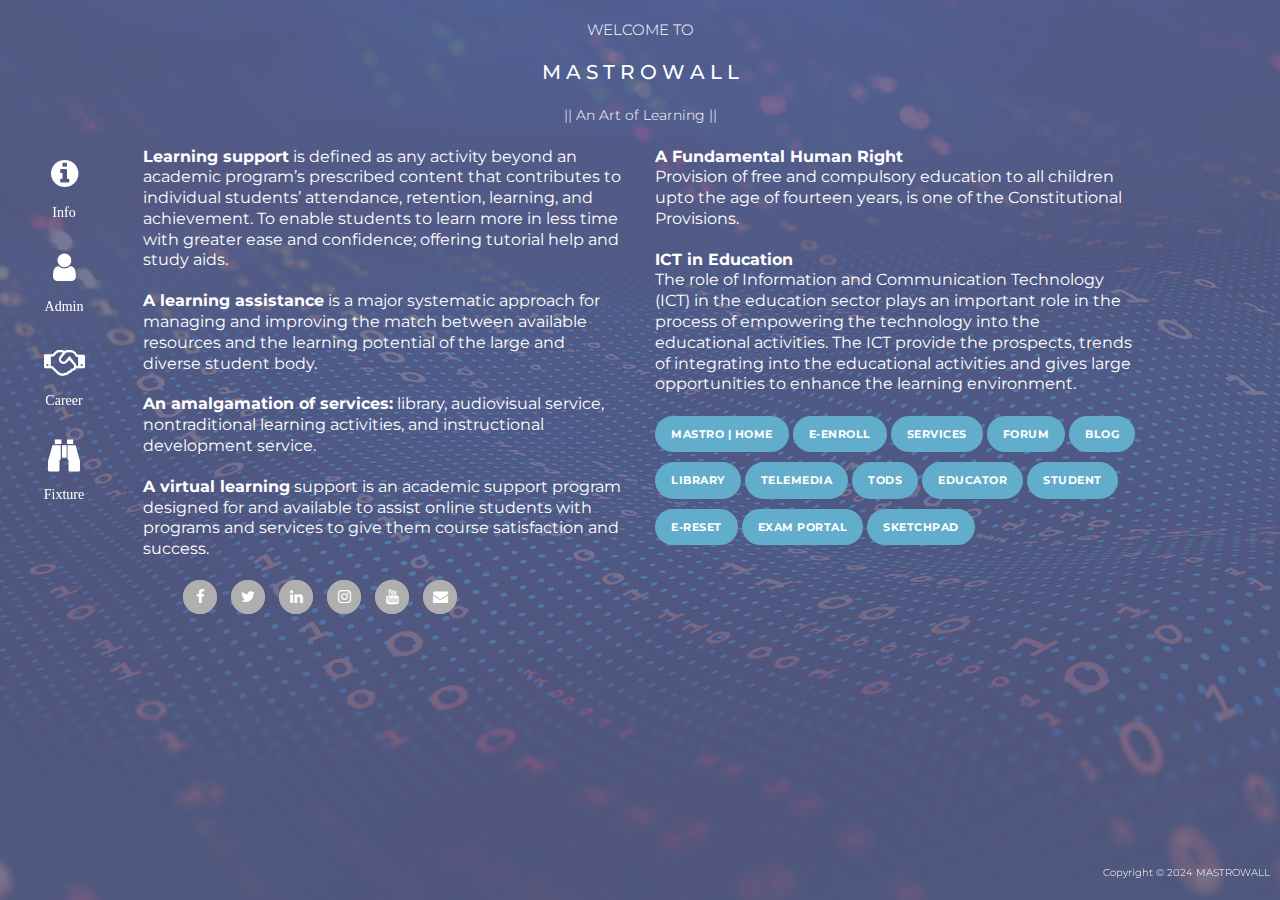
<file: index.html>
<!DOCTYPE html>
<!--[if lt IE 7]>      <html class="no-js lt-ie9 lt-ie8 lt-ie7" lang=""> <![endif]-->
<!--[if IE 7]>         <html class="no-js lt-ie9 lt-ie8" lang=""> <![endif]-->
<!--[if IE 8]>         <html class="no-js lt-ie9" lang=""> <![endif]-->
<!--[if gt IE 8]><!-->
<html class="no-js" lang="">
  <!--<![endif]-->
  <head>
    <meta charset="utf-8" />
    <meta http-equiv="X-UA-Compatible" content="IE=edge,chrome=1" />
    <meta name="viewport" content="width=device-width, initial-scale=1" />
    <!-- Primary Meta Tags -->
    <title>Admin - MASTROWALL</title>
    <meta name="title" content="Admin - MASTROWALL" />
    <meta name="description" content="" />

    <!-- Open Graph / Facebook -->
    <meta property="og:type" content="website" />
    <meta property="og:url" content="https://admin.mastrowall.com/" />
    <meta property="og:title" content="Admin - MASTROWALL" />
    <meta property="og:description" content="" />
    <meta
      property="og:image"
      content="https://cdn.jsdelivr.net/gh/ItsEsd/mastrowall-com@22374d9ea666414c343a713211f7eca1d77a6bf0/images/mastro-meta.png"
    />

    <!-- Twitter -->
    <meta property="twitter:card" content="summary_large_image" />
    <meta property="twitter:url" content="https://admin.mastrowall.com/" />
    <meta property="twitter:title" content="Admin - MASTROWALL" />
    <meta property="twitter:description" content="" />
    <meta
      property="twitter:image"
      content="https://cdn.jsdelivr.net/gh/ItsEsd/mastrowall-com@22374d9ea666414c343a713211f7eca1d77a6bf0/images/mastro-meta.png"
    />

    <!-- Meta Tags Generated with https://metatags.io -->
    <link rel="apple-touch-icon" href="apple-touch-icon.png" />
    <script src="https://smtpjs.com/v3/smtp.js"></script>
    <link
      rel="icon"
      href="https://cdn.jsdelivr.net/gh/ItsEsd/mastrowall-com@824e862529a56e6c81512e2a5a0a0c8852ff0779/images/favicon-logos/adminlogo.png"
      type="image/png"
      sizes="16x16"
    />
    <link rel="stylesheet" href="css/bootstrap.min.css" />
    <link
      href="https://fonts.googleapis.com/css?family=Montserrat:100,200,300,400,500,600,700,800,900"
      rel="stylesheet"
    />
    <link rel="stylesheet" href="css/bootstrap-theme.min.css" />
    <link rel="stylesheet" href="css/fontAwesome.css" />
    <link rel="stylesheet" href="css/tooplate-style.css" />
    <link rel="stylesheet" href="/css/style.css" />
    <script src="js/vendor/modernizr-2.8.3-respond-1.4.2.min.js"></script>
    <script src="https://code.jquery.com/jquery-3.6.0.min.js"></script>
  </head>
  <body>
    <center>
      <div id="rffrlfrm">
        <div id="alllog">
          <center style="margin-top: 250px">Loading...</center>
        </div>
      </div>
    </center>
    <div class="ct" id="intro">
      <div class="ct" id="admin">
        <div class="ct" id="career">
          <div class="ct" id="fixture">
            <section>
              <ul>
                <a href="#intro"
                  ><li class="icon fa fa-info-circle" id="uno">
                    <br /><span class="navstitle">Info</span>
                  </li></a
                >
                <a href="#admin"
                  ><li class="icon fa fa-user" id="dos">
                    <br /><span class="navstitle">Admin</span>
                  </li></a
                >
                <a href="#career"
                  ><li class="icon fa fa-handshake-o" id="tres">
                    <br /><span class="navstitle">Career</span>
                  </li></a
                >
                <a href="#fixture"
                  ><li class="icon fa fa-binoculars" id="cuatro">
                    <br /><span class="navstitle">Fixture</span>
                  </li></a
                >
              </ul>
              <div class="page" id="p1">
                <li class="icon">
                  <span class="title">Welcome To</span>
                  <h5>M A S T R O W A L L</h5>
                  <p>|| An Art of Learning ||</p>
                  <!-- <div class="primary-button"><a href="#admin">Discover More</a></div> -->

                  <div class="container">
                    <div class="row">
                      <div class="col-md-6 introcon">
                        <div class="intcon">
                          <b>Learning support</b> is defined as any activity
                          beyond an academic program’s prescribed content that
                          contributes to individual students’ attendance,
                          retention, learning, and achievement. To enable
                          students to learn more in less time with greater ease
                          and confidence; offering tutorial help and study aids.
                        </div>
                        <div class="intcon">
                          <b>A learning assistance</b> is a major systematic
                          approach for managing and improving the match between
                          available resources and the learning potential of the
                          large and diverse student body.
                        </div>
                        <div class="intcon">
                          <b>An amalgamation of services:</b> library,
                          audiovisual service, nontraditional learning
                          activities, and instructional development service.
                        </div>
                        <div class="intcon">
                          <b>A virtual learning</b> support is an academic
                          support program designed for and available to assist
                          online students with programs and services to give
                          them course satisfaction and success.
                        </div>
                        <ol class="social-icons">
                          <i
                            ><a href="https://facebook.com/mastrowall"
                              ><i class="fa fa-facebook"></i></a
                          ></i>
                          <i
                            ><a href="https://twitter.com/mastrowallE"
                              ><i class="fa fa-twitter"></i></a
                          ></i>
                          <i
                            ><a
                              href="https://www.linkedin.com/company/mastrowall"
                              ><i class="fa fa-linkedin"></i></a
                          ></i>
                          <i
                            ><a href="https://www.instagram.com/mastrowall/"
                              ><i class="fa fa-instagram"></i></a
                          ></i>
                          <i
                            ><a
                              href="https://www.youtube.com/channel/UCsPlopAo5IS5r9nrG9REUrw"
                              ><i class="fa fa-youtube"></i></a
                          ></i>
                          <i
                            ><a href="mailto:mail@mastrowall.com"
                              ><i class="fa fa-envelope"></i></a
                          ></i>
                        </ol>
                      </div>
                      <div class="col-md-6 introcon">
                        <div class="intcon">
                          <b>A Fundamental Human Right</b><br />
                          Provision of free and compulsory education to all
                          children upto the age of fourteen years, is one of the
                          Constitutional Provisions.
                        </div>
                        <div class="intcon">
                          <b>ICT in Education</b><br />
                          The role of Information and Communication Technology
                          (ICT) in the education sector plays an important role
                          in the process of empowering the technology into the
                          educational activities. The ICT provide the prospects,
                          trends of integrating into the educational activities
                          and gives large opportunities to enhance the learning
                          environment.
                        </div>
                        <div class="primary-button">
                          <br />
                          <a target="_blank" href="https://home.mastrowall.in"
                            >MASTRO | Home</a
                          >
                          <a
                            target="_blank"
                            href="https://e-enroll.mastrowall.com"
                            >E-enroll</a
                          >
                          <a target="_blank" href="https://mastrowall.com"
                            >Services</a
                          >
                          <a target="_blank" href="https://astro.mastrowall.in"
                            >Forum</a
                          >
                          <a target="_blank" href="https://blog.mastrowall.in"
                            >Blog</a
                          >
                          <a
                            target="_blank"
                            href="https://library.mastrowall.in"
                            >Library</a
                          >
                          <a
                            target="_blank"
                            href="https://telemedia.mastrowall.com"
                            >TeleMedia</a
                          >
                          <a target="_blank" href="https://tods.mastrowall.com"
                            >TODs</a
                          >
                          <a
                            target="_blank"
                            href="https://educator.mastrowall.com"
                            >Educator</a
                          >
                          <a
                            target="_blank"
                            href="https://student.mastrowall.com"
                            >Student</a
                          >
                          <a
                            target="_blank"
                            href="https://e-reset.mastrowall.com"
                            >E-reset</a
                          >
                          <a
                            target="_blank"
                            href="https://exam-portal.mastrowall.com"
                            >Exam Portal</a
                          >
                          <a
                            target="_blank"
                            href="https://sketch.mastrowall.com"
                            >Sketchpad</a
                          >
                        </div>
                      </div>
                    </div>
                  </div>
                </li>
              </div>
              <div class="page" id="p2">
                <li class="icon fa fa-user">
                  <span class="title">Admin</span>
                  <div class="container">
                    <div class="row">
                      <div class="col-md-3 admn-perp">
                        <h4 style="font-size: 18px">Tele Media</h4>
                        <p class="newex-p1"><img src="img/media-edit.jpg" /></p>
                        <div class="primary-button">
                          <a target="_blank" href="media-edit/">Continue</a>
                        </div>
                      </div>
                      <div class="col-md-3 admn-perp">
                        <h4 style="font-size: 18px">Admin Tools</h4>
                        <p class="newex-p1">
                          <img src="img/admin-tools.jpg" />
                        </p>
                        <div class="primary-button">
                          <a target="_blank" href="admin-tools/">Continue</a>
                        </div>
                      </div>
                      <div class="col-md-5">
                        <button class="prtlcordibtn">
                          <i class="fa fa-users"></i><br />
                          <hr />
                          Portal Coordinator
                        </button>
                      </div>
                    </div>
                  </div>
                  <!-- Coordinator Div -->
                  <div id="prtldivsec">
                    <div class="containerpc">
                      <div class="itempc">
                        Admin /Employee
                        <span class="buttonpc">▲</span>
                        <div class="contentpc activepc">
                          <form id="prtlcordiin" autocomplete="off">
                            <div>
                              <label>ID:</label><br />
                              <input
                                type="text"
                                id="prtlid"
                                class="form-control"
                                required
                              /><br />
                              <label>Pass:</label><br />
                              <input
                                type="password"
                                id="prtlpass"
                                class="form-control"
                                required
                              /><br />
                              <input
                                type="submit"
                                class="frmctrl"
                                value="Go >>"
                                id="subprtl"
                                disabled
                                style="cursor: not-allowed"
                              />
                              <input
                                class="frmctrl"
                                type="button"
                                value="Close"
                                id="clsprtlsign"
                              />
                            </div>
                          </form>
                          <br />
                          <div class="actncontnr">
                            <a href="mailto:mail@mastrowall.com"
                              ><button id="contactDesk" class="actnbtn">
                                Contact Desk
                              </button></a
                            >
                            | <button id="apply" class="actnbtn">Apply</button>
                          </div>
                        </div>
                      </div>
                      <div class="itempc">
                        Coordinator
                        <span class="buttonpc">▲</span>
                        <div class="contentpc activepc">
                          <div class="itempc">
                            Service Portal
                            <span class="buttonpc">▼</span>
                            <div class="contentpc">
                              <!-- Content for Service Portal item goes here -->
                              Under Development
                            </div>
                          </div>
                          <div class="itempc">
                            Exam Portal
                            <span class="buttonpc">▼</span>
                            <div class="contentpc">
                              <!-- Content for Exam Portal item goes here -->
                              Under Development
                            </div>
                          </div>
                        </div>
                      </div>
                      <div
                        style="
                          text-align: right;
                          width: 90%;
                          padding: 10px;
                          color: blue;
                          background-color: rgb(228, 228, 228);
                        "
                      >
                        <a target="_blank" href="//astro.mastrowall.in"
                          >Be a part of the fun!</a
                        >
                      </div>
                      <button class="close-buttonpc"><< Back</button>
                    </div>
                  </div>
                  <!-- Div End -->
                </li>
              </div>
              <div class="page" id="p3">
                <li class="icon fa fa-handshake-o">
                  <span class="title">Career</span>
                  <div class="container">
                    <div class="row">
                      <div class="col-md-6">
                        <form id="contact" action="" method="post">
                          <div class="col-md-12">
                            <fieldset>
                              <input
                                name="name"
                                type="text"
                                class="form-control"
                                id="name"
                                placeholder="Name"
                                required
                              />
                            </fieldset>
                          </div>
                          <div class="col-md-12">
                            <fieldset>
                              <input
                                name="email"
                                type="email"
                                class="form-control"
                                id="email"
                                placeholder="Email"
                                required
                              />
                            </fieldset>
                          </div>
                          <div class="col-md-12">
                            <fieldset>
                              <input
                                name="phone"
                                type="number"
                                class="form-control"
                                maxlength="12"
                                id="phone"
                                placeholder="Phone no."
                                required
                              />
                            </fieldset>
                          </div>
                          <div class="col-md-12">
                            <fieldset>
                              <input
                                name="resume"
                                type="url"
                                class="form-control"
                                id="resume"
                                placeholder="Resume / CV [url]"
                                required
                              />
                            </fieldset>
                          </div>
                          <div class="col-md-12">
                            <fieldset>
                              <select
                                name="applyfor"
                                type="text"
                                class="form-control"
                                id="applyf"
                                required
                              >
                                <option value="admin">Admin</option>
                                <option value="coordinator">Coordinator</option>
                                <option value="marketing-sales">
                                  Marketing & Sales
                                </option>
                                <option
                                  value="contentwriter"
                                  selected="selected"
                                >
                                  Content Writer
                                </option>
                              </select>
                            </fieldset>
                          </div>
                          <div class="col-md-12">
                            <fieldset>
                              <textarea
                                name="message"
                                rows="6"
                                class="form-control"
                                id="message"
                                placeholder="Write brief about your interest and experience"
                                required=""
                              ></textarea>
                              <p id="charCount">Characters remaining: 500</p>
                            </fieldset>
                          </div>
                          <div class="col-md-12">
                            <fieldset>
                              <button
                                type="submit"
                                id="form-submit"
                                class="btn"
                                disabled
                              >
                                Apply / Request call back
                              </button>
                            </fieldset>
                          </div>
                        </form>
                      </div>
                      <!-- LightBox -->
                      <div class="col-md-6">
                        <h6 style="background-color: #faebd77a; padding: 4px">
                          Life at MASTROWALL
                        </h6>
                        <div id="galleryCon">
                          <div class="project-item">
                            <a
                              href="/img/no-con-img.png"
                              data-lightbox="image-1"
                              ><img src="/img/no-con-img.png"
                            /></a>
                          </div>
                          <div class="project-item">
                            <a
                              href="/img/no-con-img.png"
                              data-lightbox="image-1"
                              ><img src="/img/no-con-img.png"
                            /></a>
                          </div>
                          <div class="project-item">
                            <a
                              href="/img/no-con-img.png"
                              data-lightbox="image-1"
                              ><img src="/img/no-con-img.png"
                            /></a>
                          </div>
                          <div class="project-item">
                            <a
                              href="/img/no-con-img.png"
                              data-lightbox="image-1"
                              ><img src="/img/no-con-img.png"
                            /></a>
                          </div>
                        </div>
                      </div>
                    </div>
                  </div>
                </li>
              </div>
              <div class="page" id="p4">
                <li class="icon fa fa-binoculars">
                  <span class="title">Fixture</span>
                  <div class="container">
                    <div class="row">
                      <div class="col-md-6">
                        <form id="fxcontact" action="" method="post">
                          <div class="col-md-12">
                            <fieldset>
                              <input
                                name="name"
                                type="text"
                                class="form-control"
                                id="namefx"
                                placeholder="Your Name"
                                required=""
                              />
                            </fieldset>
                          </div>
                          <div class="col-md-12">
                            <fieldset>
                              <input
                                name="email"
                                type="email"
                                class="form-control"
                                id="emailfx"
                                placeholder="Email"
                                required=""
                              />
                            </fieldset>
                          </div>
                          <div class="col-md-12">
                            <fieldset>
                              <input
                                name="subject"
                                type="text"
                                class="form-control"
                                id="subjectfx"
                                placeholder="Subject"
                                required=""
                              />
                            </fieldset>
                          </div>
                          <div class="col-md-12">
                            <fieldset>
                              <textarea
                                name="message"
                                class="form-control"
                                id="messagefx"
                                placeholder="Message"
                                required=""
                              ></textarea>
                            </fieldset>
                          </div>
                          <div class="col-md-12">
                            <fieldset>
                              <button
                                type="submit"
                                id="form-submit"
                                class="btn"
                                disabled
                              >
                                Send Message
                              </button>
                            </fieldset>
                          </div>
                        </form>
                      </div>
                      <div class="col-md-6">
                        <div class="right-info">
                          <p>
                            <font size="4">What Does Bug Fix Mean?</font
                            ><br /><br /><em
                              >A bug fix is a change to a system or product
                              designed to handle a programming bug/glitch. Many
                              different types of programming bugs that create
                              errors with system implementation may require
                              specific bug fixes that are successfully resolved
                              by a development or other IT team.</em
                            ><br /><br />
                            <em
                              >A bug fix is also known as a program temporary
                              fix (PTF).</em
                            ><br /><br /><em
                              >Bug fixes also may be used in specific company
                              protocols for identifying and fixing bugs. One of
                              the most common applications of bug fixes is a
                              technical protocol that is used to identify
                              various types of bugs, so they may be effectively
                              resolved. The type of system used in many
                              organizations is known as an "open ticket" system,
                              where a bug is identified with a certain number,
                              and a record is "opened" on that particular bug. </em
                            ><br /><br /><em
                              >Accurate documentation requires filing any
                              changes or events that relate to the open ticket
                              until it is eventually resolved with a bug fix.
                              Such record keeping helps keep technology
                              companies from becoming mired in technical issues
                              that can plague a product or system during its
                              journey from early development to eventual
                              release.</em
                            >
                          </p>
                          <ol class="social-icons">
                            <i
                              ><a href="https://facebook.com/mastrowall"
                                ><i class="fa fa-facebook"></i></a
                            ></i>
                            <i
                              ><a href="https://twitter.com/mastrowallE"
                                ><i class="fa fa-twitter"></i></a
                            ></i>
                            <i
                              ><a
                                href="https://www.linkedin.com/company/mastrowall"
                                ><i class="fa fa-linkedin"></i></a
                            ></i>
                            <i
                              ><a href="https://www.instagram.com/mastrowall/"
                                ><i class="fa fa-instagram"></i></a
                            ></i>
                            <i
                              ><a
                                href="https://www.youtube.com/channel/UCsPlopAo5IS5r9nrG9REUrw"
                                ><i class="fa fa-youtube"></i></a
                            ></i>
                            <i
                              ><a href="mailto:mail@mastrowall.com"
                                ><i class="fa fa-envelope"></i></a
                            ></i>
                          </ol>
                        </div>
                      </div>
                    </div>
                  </div>
                </li>
              </div>
              <p class="credit">Copyright &copy; 2024 MASTROWALL</p>
            </section>
          </div>
        </div>
      </div>
    </div>
    <script src="//ajax.googleapis.com/ajax/libs/jquery/1.11.2/jquery.min.js"></script>
    <script>
      window.jQuery ||
        document.write(
          '<script src="js/vendor/jquery-1.11.2.min.js"><\/script>'
        );
    </script>
    <script src="js/vendor/bootstrap.min.js"></script>
    <script src="js/plugins.js"></script>
    <script src="js/main.js"></script>
    <script src="js/con-as.js"></script>

    <script>
      const maxLength = 500;
      const textarea = document.getElementById("message");
      const charCount = document.getElementById("charCount");
      textarea.addEventListener("input", function () {
        const currentLength = textarea.value.length;
        const remainingChars = maxLength - currentLength;
        charCount.textContent = `Characters remaining: ${remainingChars}`;
        if (currentLength > maxLength) {
          textarea.value = textarea.value.substring(0, maxLength);
        }
      });
    </script>
  </body>
</html>
</file>
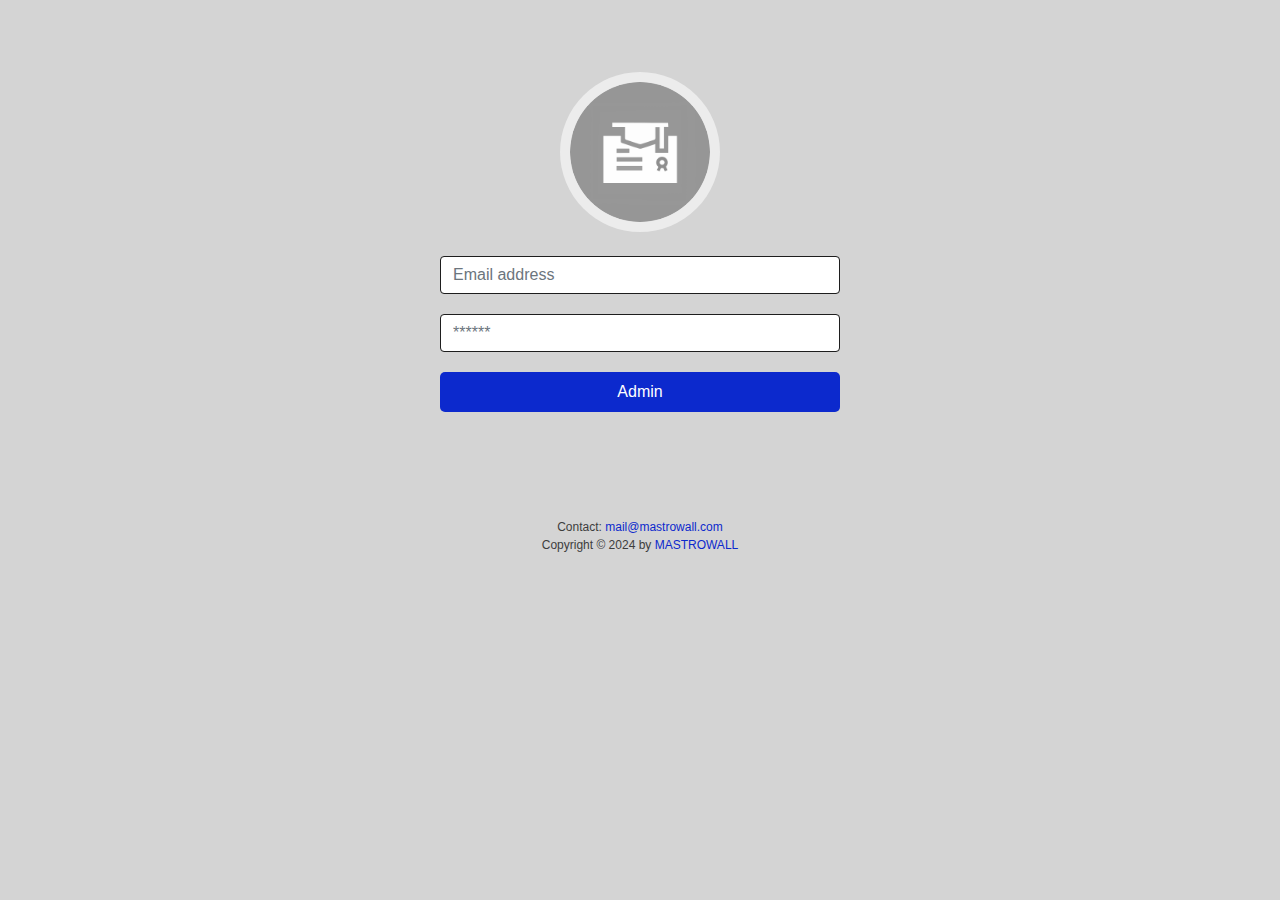
<file: media-edit/index.html>
<!DOCTYPE html>
<html lang="en">
  <head>
    <meta charset="utf-8" />
    <meta http-equiv="X-UA-Compatible" content="IE=edge" />
    <meta name="viewport" content="width=device-width, initial-scale=1" />
    <title>Telemedia Edit | MASTROWALL</title>
    <meta name="robots" content="noindex" />
    <link rel="stylesheet" href="../css/assets/bootstrap.4.5.2.min.css" />
    <link
      rel="icon"
      href="https://cdn.jsdelivr.net/gh/ItsEsd/mastrowall-com@824e862529a56e6c81512e2a5a0a0c8852ff0779/images/favicon-logos/adminlogo.png"
      type="image/png"
      sizes="16x16"
    />
    <script src="../js/assets/jQuery v3.5.1.min.js"></script>
    <script src="../js/assets/jquery.validate.min.js"></script>
    <script src="../js/assets/bootstrap.4.5.2.min.js"></script>
    <script src="../js/assets/jQuery.3.4.0.min.js"></script>
    <script src="../js/vendor/popper.min.js"></script>
    <script src="../js/assets/jquery-2.1.3.min.js"></script>
    <script src="../js/assets/jQueryui-1.11.2.min.js"></script>
    <link rel="stylesheet" href="style.css" />
  </head>
  <body>
    <div align="center" class="container">
      <br />
      <div align="center" id="logAd">
        <div style="width: 80%; max-width: 400px">
          <br /><br />
          <form onsubmit="event.preventDefault();">
            <img class="topImg" src="../images/mwalllogo.png" /><br />
            <br /><input
              type="email"
              id="em"
              class="form-control"
              placeholder="Email address"
              required
            /><input
              autocomplete="off"
              type="password"
              id="idop"
              class="form-control"
              placeholder="******"
              required
            />
            <input autocomplete="off" type="submit" value="Admin" id="in" />
          </form>
        </div>
        <div id="loader1" class="spinner-border text-primary"></div>
      </div>
      <div id="upd" style="display: none">
        <div align="center" id="headholder">
          <h4 style="color: #0c29cd">UPDATE TELEMEDIA</h4>
          <hr style="border-color: #0c29cd; width: 60%; max-width: 400px" />
        </div>
        <!-----------InMedia 1-------------->
        <div id="newedits" align="center">
          <div class="collapsible">
            <h4 style="color: white">
              In Media #1<span style="float: right">&#8803;</span>
            </h4>
          </div>
          <div class="content">
            <hr style="border-color: #0c29cd; width: 100%; max-width: 600px" />
            <form id="mwall_inmedia#1" onsubmit="event.preventDefault();">
              <div align="center">
                <div class="input_fields_wrap">
                  <div class="contentN1">
                    <p style="float: left; color: white">In News</p>
                    <textarea
                      autocomplete="off"
                      type="text"
                      name="conTitle1"
                      class="form-control"
                      placeholder="Header Content / Embed"
                      required
                    ></textarea>
                    <input
                      autocomplete="off"
                      type="url"
                      name="conLink1"
                      class="form-control"
                      placeholder="Reference URL Link "
                      required
                    />
                    <textarea
                      autocomplete="off"
                      type="text"
                      name="conSiteName1"
                      class="form-control"
                      placeholder="Reference Title"
                      required
                    ></textarea>
                  </div>
                </div>
                <br />
                <input
                  autocomplete="off"
                  id="next"
                  type="submit"
                  value="Preview"
                />
              </div>
            </form>
            <input
              autocomplete="off"
              id="inmedia1_json"
              style="display: none"
            />
            <div class="box-news">
              <div id="mwall_inmedia1"></div>
            </div>
            <br />
            <p id="connectUpNews" style="color: #0c29cd; display: none">
              News Updated
            </p>
            <button
              type="button"
              style="width: 200px; display: block"
              class="btn btn-dark"
              id="postn"
              disabled="disabled"
            >
              <svg
                xmlns="http://www.w3.org/2000/svg"
                width="16"
                height="16"
                fill="currentColor"
                class="bi bi-newspaper"
                viewBox="0 0 16 16"
              >
                <path
                  d="M0 2.5A1.5 1.5 0 0 1 1.5 1h11A1.5 1.5 0 0 1 14 2.5v10.528c0 .3-.05.654-.238.972h.738a.5.5 0 0 0 .5-.5v-9a.5.5 0 0 1 1 0v9a1.5 1.5 0 0 1-1.5 1.5H1.497A1.497 1.497 0 0 1 0 13.5v-11zM12 14c.37 0 .654-.211.853-.441.092-.106.147-.279.147-.531V2.5a.5.5 0 0 0-.5-.5h-11a.5.5 0 0 0-.5.5v11c0 .278.223.5.497.5H12z"
                />
                <path
                  d="M2 3h10v2H2V3zm0 3h4v3H2V6zm0 4h4v1H2v-1zm0 2h4v1H2v-1zm5-6h2v1H7V6zm3 0h2v1h-2V6zM7 8h2v1H7V8zm3 0h2v1h-2V8zm-3 2h2v1H7v-1zm3 0h2v1h-2v-1zm-3 2h2v1H7v-1zm3 0h2v1h-2v-1z"
                />
              </svg>
              Post News
            </button>
            <div>
              <div id="loader_n" class="spinner-border text-primary"></div>
            </div>
          </div>
        </div>
        <hr style="border-color: #0c29cd; width: 100%; max-width: 600px" />
        <!------Inmedia 2----->
        <div id="newedits2" align="center">
          <div class="collapsible">
            <h4 style="color: white">
              In Media #2<span style="float: right">&#8803;</span>
            </h4>
          </div>
          <div class="content">
            <hr style="border-color: #0c29cd; width: 100%; max-width: 600px" />
            <form id="mwall_inmedia#2" onsubmit="event.preventDefault();">
              <div align="center">
                <div class="input_fields_wrap">
                  <div class="contentN1">
                    <p style="float: left; color: white">In News</p>
                    <textarea
                      autocomplete="off"
                      type="text"
                      name="conTitle1"
                      class="form-control"
                      placeholder="Header Content / Embed"
                      required
                    ></textarea>
                    <input
                      autocomplete="off"
                      type="url"
                      name="conLink1"
                      class="form-control"
                      placeholder="Reference URL Link "
                      required
                    />
                    <textarea
                      autocomplete="off"
                      type="text"
                      name="conSiteName1"
                      class="form-control"
                      placeholder="Reference Title"
                      required
                    ></textarea>
                  </div>
                </div>
                <br />
                <input
                  autocomplete="off"
                  id="next2"
                  type="submit"
                  value="Preview"
                />
              </div>
            </form>
            <input
              autocomplete="off"
              id="inmedia2_json"
              style="display: none"
            />
            <div class="box-news">
              <div id="mwall_inmedia2"></div>
            </div>
            <br />
            <p id="connectUpNews2" style="color: #0c29cd; display: none">
              News Updated
            </p>
            <button
              type="button"
              style="width: 200px; display: block"
              class="btn btn-dark"
              id="postn2"
              disabled="disabled"
            >
              <svg
                xmlns="http://www.w3.org/2000/svg"
                width="16"
                height="16"
                fill="currentColor"
                class="bi bi-newspaper"
                viewBox="0 0 16 16"
              >
                <path
                  d="M0 2.5A1.5 1.5 0 0 1 1.5 1h11A1.5 1.5 0 0 1 14 2.5v10.528c0 .3-.05.654-.238.972h.738a.5.5 0 0 0 .5-.5v-9a.5.5 0 0 1 1 0v9a1.5 1.5 0 0 1-1.5 1.5H1.497A1.497 1.497 0 0 1 0 13.5v-11zM12 14c.37 0 .654-.211.853-.441.092-.106.147-.279.147-.531V2.5a.5.5 0 0 0-.5-.5h-11a.5.5 0 0 0-.5.5v11c0 .278.223.5.497.5H12z"
                />
                <path
                  d="M2 3h10v2H2V3zm0 3h4v3H2V6zm0 4h4v1H2v-1zm0 2h4v1H2v-1zm5-6h2v1H7V6zm3 0h2v1h-2V6zM7 8h2v1H7V8zm3 0h2v1h-2V8zm-3 2h2v1H7v-1zm3 0h2v1h-2v-1zm-3 2h2v1H7v-1zm3 0h2v1h-2v-1z"
                />
              </svg>
              Post News
            </button>
            <div>
              <div id="loader_n2" class="spinner-border text-primary"></div>
            </div>
          </div>
        </div>
        <hr style="border-color: #0c29cd; width: 100%; max-width: 600px" />
        <!------Video Update------>
        <div id="youvid" align="center">
          <div class="collapsible">
            <h4 style="color: white">
              Frame Video<span style="float: right">&#8803;</span>
            </h4>
          </div>
          <div class="content">
            <hr style="border-color: #0c29cd; width: 100%; max-width: 600px" />
            <form id="mwallinmediavid">
              <div class="vid_wrap slides">
                <input
                  autocomplete="off"
                  name="inmediamwallVid"
                  type="text"
                  class="form-control"
                  id="youvlink"
                  placeholder="Youtube Video ID(videostories?list=xxxxxxxxxxxxx&index=XX)"
                  required
                />
              </div>
              <br />
              <input autocomplete="off" type="submit" value="Update" />
            </form>
            <button
              class="addVid"
              id="addv"
              style="
                background-color: green;
                border: none;
                color: white;
                border-radius: 4px;
                padding: 4px 6px;
                margin-right: 4px;
              "
            >
              <svg
                xmlns="http://www.w3.org/2000/svg"
                width="20"
                height="20"
                fill="currentColor"
                class="bi bi-plus-circle-fill"
                viewBox="0 0 16 16"
              >
                <path
                  d="M16 8A8 8 0 1 1 0 8a8 8 0 0 1 16 0zM8.5 4.5a.5.5 0 0 0-1 0v3h-3a.5.5 0 0 0 0 1h3v3a.5.5 0 0 0 1 0v-3h3a.5.5 0 0 0 0-1h-3v-3z"
                />
              </svg>
              Add
            </button>

            <input
              autocomplete="off"
              disabled="disabled"
              type="button"
              value="Preview"
              id="previd"
              style="
                background-color: blue;
                color: white;
                border: none;
                border-radius: 4px;
                padding: 4px 6px;
              "
            />
            <input
              autocomplete="off"
              id="frameVid_json"
              style="display: block"
            />
            <div class="box">
              <div id="preview_youv"></div>
            </div>
            <br />
            <p id="connectUpVids" style="color: #0c29cd; display: none">
              Videos Updated
            </p>
            <button
              type="button"
              style="width: 200px; display: block"
              class="btn btn-dark"
              id="postv"
              disabled="disabled"
            >
              <svg
                xmlns="http://www.w3.org/2000/svg"
                width="16"
                height="16"
                fill="currentColor"
                class="bi bi-camera-reels"
                viewBox="0 0 16 16"
              >
                <path
                  d="M6 3a3 3 0 1 1-6 0 3 3 0 0 1 6 0zM1 3a2 2 0 1 0 4 0 2 2 0 0 0-4 0z"
                />
                <path
                  d="M9 6h.5a2 2 0 0 1 1.983 1.738l3.11-1.382A1 1 0 0 1 16 7.269v7.462a1 1 0 0 1-1.406.913l-3.111-1.382A2 2 0 0 1 9.5 16H2a2 2 0 0 1-2-2V8a2 2 0 0 1 2-2h7zm6 8.73V7.27l-3.5 1.555v4.35l3.5 1.556zM1 8v6a1 1 0 0 0 1 1h7.5a1 1 0 0 0 1-1V8a1 1 0 0 0-1-1H2a1 1 0 0 0-1 1z"
                />
                <path
                  d="M9 6a3 3 0 1 0 0-6 3 3 0 0 0 0 6zM7 3a2 2 0 1 1 4 0 2 2 0 0 1-4 0z"
                />
              </svg>
              Post Videos
            </button>
            <div>
              <div id="loader_v" class="spinner-border text-primary"></div>
            </div>
          </div>
        </div>
        <!---------Quotes------->
        <hr style="border-color: #0c29cd; width: 100%; max-width: 600px" />
        <div id="quotesEdits" align="center">
          <div class="collapsible">
            <h4 style="color: white">
              Daily Quote<span style="float: right">&#8803;</span>
            </h4>
          </div>
          <div class="content">
            <hr style="border-color: #0c29cd; width: 100%; max-width: 600px" />
            <form id="quote_edit" onsubmit="event.preventDefault();">
              <div align="center">
                <textarea
                  autocomplete="off"
                  type="text"
                  id="quote1"
                  name="dquoteWall"
                  class="form-control"
                  placeholder="MASTRO Quote"
                  required
                ></textarea
                ><textarea
                  id="quote2"
                  autocomplete="off"
                  type="text"
                  name="dquoteWall"
                  class="form-control"
                  placeholder="MASTRO Quote"
                  required
                ></textarea
                ><textarea
                  id="quote3"
                  autocomplete="off"
                  type="text"
                  name="dquoteWall"
                  class="form-control"
                  placeholder="MASTRO Quote"
                  required
                ></textarea
                ><textarea
                  id="quote4"
                  autocomplete="off"
                  type="text"
                  name="dquoteWall"
                  class="form-control"
                  placeholder="MASTRO Quote"
                  required
                ></textarea>
              </div>
              <input
                autocomplete="off"
                type="submit"
                id="upQuote"
                value="Update"
              />
            </form>
            <br /><input
              autocomplete="off"
              type="button"
              id="prequote"
              value="Preview"
              disabled="disabled"
              style="
                background-color: blue;
                color: white;
                border: none;
                border-radius: 4px;
                padding: 4px 6px;
              "
            /><br />
            <input id="quotes_json" style="display: none" />
            <input id="quotes_json_unesc" style="display: none" />
            <div style="max-width: 800px">
              <div id="preview_quote"></div>
            </div>
            <br />
            <p id="connectUpQuotes" style="color: #0c29cd; display: none">
              Quotes Updated
            </p>
            <button
              style="width: 200px"
              type="button"
              id="postq"
              class="btn btn-dark"
              disabled
            >
              <svg
                xmlns="http://www.w3.org/2000/svg"
                width="16"
                height="16"
                fill="currentColor"
                class="bi bi-chat-left-quote"
                viewBox="0 0 16 16"
              >
                <path
                  d="M14 1a1 1 0 0 1 1 1v8a1 1 0 0 1-1 1H4.414A2 2 0 0 0 3 11.586l-2 2V2a1 1 0 0 1 1-1h12zM2 0a2 2 0 0 0-2 2v12.793a.5.5 0 0 0 .854.353l2.853-2.853A1 1 0 0 1 4.414 12H14a2 2 0 0 0 2-2V2a2 2 0 0 0-2-2H2z"
                />
                <path
                  d="M7.066 4.76A1.665 1.665 0 0 0 4 5.668a1.667 1.667 0 0 0 2.561 1.406c-.131.389-.375.804-.777 1.22a.417.417 0 1 0 .6.58c1.486-1.54 1.293-3.214.682-4.112zm4 0A1.665 1.665 0 0 0 8 5.668a1.667 1.667 0 0 0 2.561 1.406c-.131.389-.375.804-.777 1.22a.417.417 0 1 0 .6.58c1.486-1.54 1.293-3.214.682-4.112z"
                />
              </svg>
              Post Quotes
            </button>
          </div>
        </div>
        <hr style="border-color: #0c29cd; width: 100%; max-width: 600px" />
        <div id="examinfo" align="center">
          <div class="collapsible">
            <h4 style="color: white">
              Exam Info<span style="float: right">&#8803;</span>
            </h4>
          </div>
          <div class="content">
            <hr style="border-color: #0c29cd; width: 100%; max-width: 600px" />
            <form id="exinfo_edit" onsubmit="event.preventDefault();">
              <div align="center">
                <textarea
                  autocomplete="off"
                  type="text"
                  id="exinfoup"
                  name="exminfo"
                  class="form-control"
                  placeholder="Exam Notifications"
                  required
                ></textarea>
              </div>
              <input
                autocomplete="off"
                type="submit"
                id="upExInfo"
                value="Update"
              />
            </form>
            <br />
            <input
              autocomplete="off"
              type="button"
              id="preexinfo"
              value="Preview"
              disabled="disabled"
              style="
                background-color: blue;
                color: white;
                border: none;
                border-radius: 4px;
                padding: 4px 6px;
              "
            /><br />
            <input id="exinfo_json" style="display: none" />
            <input id="exinfo_json_unesc" style="display: none" />
            <div style="max-width: 800px">
              <div id="preview_exinfo"></div>
            </div>
            <br />
            <p id="ExamInfoNt" style="color: #0c29cd; display: none">
              Exam Info Updated
            </p>
            <button
              style="width: 200px"
              type="button"
              id="postexin"
              class="btn btn-dark"
              disabled
            >
              <svg
                xmlns="http://www.w3.org/2000/svg"
                width="16"
                height="16"
                fill="currentColor"
                class="bi bi-chat-left-quote"
                viewBox="0 0 16 16"
              >
                <path
                  d="M14 1a1 1 0 0 1 1 1v8a1 1 0 0 1-1 1H4.414A2 2 0 0 0 3 11.586l-2 2V2a1 1 0 0 1 1-1h12zM2 0a2 2 0 0 0-2 2v12.793a.5.5 0 0 0 .854.353l2.853-2.853A1 1 0 0 1 4.414 12H14a2 2 0 0 0 2-2V2a2 2 0 0 0-2-2H2z"
                />
                <path
                  d="M7.066 4.76A1.665 1.665 0 0 0 4 5.668a1.667 1.667 0 0 0 2.561 1.406c-.131.389-.375.804-.777 1.22a.417.417 0 1 0 .6.58c1.486-1.54 1.293-3.214.682-4.112zm4 0A1.665 1.665 0 0 0 8 5.668a1.667 1.667 0 0 0 2.561 1.406c-.131.389-.375.804-.777 1.22a.417.417 0 1 0 .6.58c1.486-1.54 1.293-3.214.682-4.112z"
                />
              </svg>
              Post Exam Info
            </button>
          </div>
        </div>
        <hr style="border-color: #0c29cd; width: 100%; max-width: 600px" />
        <button id="inmediash" class="btn btn-dark">Live 🔴</button>
        <div id="textarea" style="display: none" align="center">
          <div style="max-width: 600px">
            <span
              style="cursor: pointer; color: blue; float: right"
              onclick="document.getElementById('textarea').style.display='none';"
              >Close
              <span
                style="
                  background-color: #0c29cd;
                  color: white;
                  padding: 4px;
                  font-size: 12px;
                "
                >x</span
              ></span
            ><textarea
              class="form-control"
              rows="6"
              style="
                max-width: 600px;
                border: 1px solid blue;
                overflow: auto;
                border-radius: 0px;
              "
            ></textarea>
          </div>
        </div>
        <p style="cursor: pointer; color: #0c29cd">
          <span
            onclick="document.getElementById('textarea').style.display='block';"
            >Textarea >></span
          ><span
            ><a
              target="_blank"
              href="../admin-tools/"
              style="color: #0c29cd; text-decoration: none"
            >
              Admin Tools >></a
            ></span
          >
        </p>
        <hr style="border-color: #0c29cd; width: 100%; max-width: 600px" />
      </div>
      <section>
        <div id="secdelad">
          <center>
            <div id="divsecdl">
              <h3>Deleting...</h3>
              <hr />
              <button class="btn btn-danger" id="delcon">Confirm</button>
              <button class="btn btn-dark" onclick="$('#secdelad').hide();">
                Close
              </button>
            </div>
            <input id="conref" style="display: none" />
          </center>
        </div>
      </section>
      <!----------------------->
      <script>
        var coll = document.getElementsByClassName("collapsible");
        var i;
        for (i = 0; i < coll.length; i++) {
          coll[i].addEventListener("click", function () {
            this.classList.toggle("active");
            var content = this.nextElementSibling;
            if (content.style.display === "block") {
              content.style.display = "none";
            } else {
              content.style.display = "block";
            }
          });
        }
      </script>
      <div id="iamin" style="display: none; margin: 0px">
        <div id="id03" align="center">
          <img src="../images/mwalllogo.png" /><br /><button
            class="btneb"
            id="inmediaShow"
            onclick="window.open('https://telemedia.mastrowall.com/','_blank')"
            style="width: 200px"
          >
            Live
          </button>
        </div>
        <div id="nvbtn" align="center" style="margin-top: 10px">
          <button
            class="btneb"
            id="update"
            onclick="document.getElementById('upd').style.display='block';document.getElementById('id03').style.display='none';document.getElementById('update').style.display='none';document.getElementById('imifrmedit').style.display='block';"
          >
            Edit</button
          ><button
            class="btneb"
            id="imifrmedit"
            onclick="document.getElementById('upd').style.display='none';document.getElementById('id03').style.display='block';document.getElementById('update').style.display='block';document.getElementById('imifrmedit').style.display='none';"
            style="display: none"
          >
            Back
          </button>
        </div>
        <!----------Preview Media---------->
        <div align="center" id="showhtml" style="display: none">
          <h4 id="telmnam">TELEMEDIA Live 🔴</h4>
          <div class="tboard" align="center">
            <div
              align="center"
              style="
                background-color: white;
                color: black;
                width: 90%;
                max-width: 1200px;
                border: 1px solid #0c29cd;
                padding: 20px;
                box-shadow: 0 2px 10px 0px white;
              "
            >
              <div id="inm1"></div>
            </div>
            <br /><br />
            <div id="loader_in" class="spinner-border text-primary"></div>
            <div>
              <div class="box">
                <div id="vid" style="width: 100%"></div>
              </div>
            </div>
            <br /><br />
            <div align="center">
              <div
                align="center"
                style="
                  background-color: white;
                  color: black;
                  width: 90%;
                  max-width: 1000px;
                  border: 1px solid #0c29cd;
                  padding: 20px;
                  box-shadow: 0 2px 10px 0px white;
                "
              >
                <div id="inm2"></div>
              </div>
              <br />
              <br />
              <div align="center">
                <div id="dquote" style="width: 100%; max-width: 800px"></div>
              </div>
              <br /><br />
              <div align="center">
                <div id="exinfos" style="width: 100%; max-width: 800px"></div>
              </div>
              <br /><br />
            </div>
          </div>
          <br />
          <button autocomplete="off" type="button" id="shhtmledit">Edit</button>
        </div>
        <br />
      </div>
    </div>
    <footer>
      <div align="center" id="infor">
        <p>
          <span style="float: center"
            >Contact:
            <a href="mailto:mail@mastrowall.com">mail@mastrowall.com</a> </span
          ><br /><span style="float: center"
            >Copyright © 2024 by
            <a target="_blank" href="https://mastrowall.com/"
              >MASTROWALL</a
            ></span
          >
        </p>
      </div>
    </footer>
    <script src="mw.edit.pre.js"></script>
    <script src="mw.edit.po.js"></script>
    <script>
      $(".slides").sortable({
        placeholder: "slide-placeholder",
        axis: "y",
        revert: 150,
        start: function (e, ui) {
          placeholderHeight = ui.item.outerHeight();
          ui.placeholder.height(placeholderHeight + 15);
          $(
            '<div class="slide-placeholder-animator" data-height="' +
              placeholderHeight +
              '"></div>'
          ).insertAfter(ui.placeholder);
        },
        change: function (event, ui) {
          ui.placeholder
            .stop()
            .height(0)
            .animate(
              {
                height: ui.item.outerHeight() + 15,
              },
              300
            );
          placeholderAnimatorHeight = parseInt(
            $(".slide-placeholder-animator").attr("data-height")
          );
          $(".slide-placeholder-animator")
            .stop()
            .height(placeholderAnimatorHeight + 15)
            .animate(
              {
                height: 0,
              },
              300,
              function () {
                $(this).remove();
                placeholderHeight = ui.item.outerHeight();
                $(
                  '<div class="slide-placeholder-animator" data-height="' +
                    placeholderHeight +
                    '"></div>'
                ).insertAfter(ui.placeholder);
              }
            );
        },
        stop: function (e, ui) {
          $(".slide-placeholder-animator").remove();
        },
      });
    </script>
    <script>
      document.addEventListener("contextmenu", (event) =>
        event.preventDefault()
      );
    </script>
  </body>
</html>
</file>
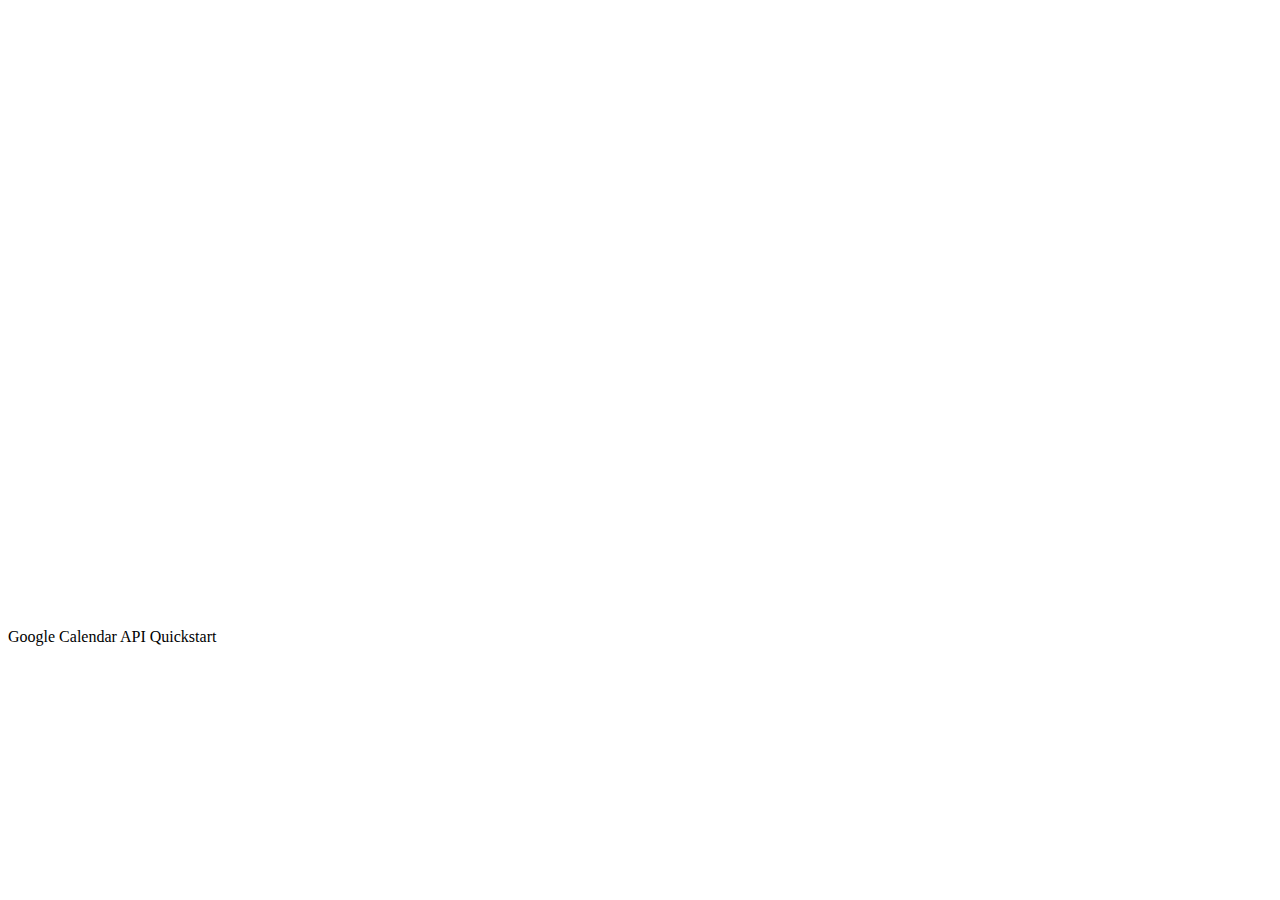
<file: calender-test.html>
<!DOCTYPE html>
<html>
  <head>
    <title>Google Calendar API Quickstart</title>
    <meta charset="utf-8" />
  </head>
  <body>

    <iframe src="https://calendar.google.com/calendar/embed?height=600&wkst=1&bgcolor=%23ffffff&ctz=Asia%2FKolkata&showNav=1&showTitle=0&src=c291Ymhpa2RhczAwNkBnbWFpbC5jb20&src=ZW4uaW5kaWFuI2hvbGlkYXlAZ3JvdXAudi5jYWxlbmRhci5nb29nbGUuY29t&color=%23039BE5&color=%230B8043" style="border-width:0" width="800" height="600" frameborder="0" scrolling="no"></iframe>
    <p>Google Calendar API Quickstart</p>

    <!--Add buttons to initiate auth sequence and sign out-->
    <button id="authorize_button" onclick="handleAuthClick()">Authorize</button>
    <button id="signout_button" onclick="handleSignoutClick()">Sign Out</button>

    <pre id="content" style="white-space: pre-wrap;"></pre>

    <script type="text/javascript">
      /* exported gapiLoaded */
      /* exported gisLoaded */
      /* exported handleAuthClick */
      /* exported handleSignoutClick */

      // TODO(developer): Set to client ID and API key from the Developer Console
      const CLIENT_ID = '180520329354-b2efh220mcepusog927fvhjnbdb26s3p.apps.googleusercontent.com';
      const API_KEY = 'AIzaSyCmHi7CsGg586l5ONdtn-0WQyF6oQGXNDQ';

      // Discovery doc URL for APIs used by the quickstart
      const DISCOVERY_DOC = 'https://www.googleapis.com/discovery/v1/apis/calendar/v3/rest';

      // Authorization scopes required by the API; multiple scopes can be
      // included, separated by spaces.
      const SCOPES = 'https://www.googleapis.com/auth/calendar';

      let tokenClient;
      let gapiInited = false;
      let gisInited = false;

      document.getElementById('authorize_button').style.visibility = 'hidden';
      document.getElementById('signout_button').style.visibility = 'hidden';

      /**
       * Callback after api.js is loaded.
       */
      function gapiLoaded() {
        gapi.load('client', initializeGapiClient);
      }

      /**
       * Callback after the API client is loaded. Loads the
       * discovery doc to initialize the API.
       */
      async function initializeGapiClient() {
        await gapi.client.init({
          apiKey: API_KEY,
          discoveryDocs: [DISCOVERY_DOC],
        });
        gapiInited = true;
        maybeEnableButtons();
      }

      /**
       * Callback after Google Identity Services are loaded.
       */
      function gisLoaded() {
        tokenClient = google.accounts.oauth2.initTokenClient({
          client_id: CLIENT_ID,
          scope: SCOPES,
          callback: '', // defined later
        });
        gisInited = true;
        maybeEnableButtons();
      }

      /**
       * Enables user interaction after all libraries are loaded.
       */
      function maybeEnableButtons() {
        if (gapiInited && gisInited) {
          document.getElementById('authorize_button').style.visibility = 'visible';
        }
      }

      /**
       *  Sign in the user upon button click.
       */
      function handleAuthClick() {
        tokenClient.callback = async (resp) => {
          if (resp.error !== undefined) {
            throw (resp);
          }
          document.getElementById('signout_button').style.visibility = 'visible';
          document.getElementById('authorize_button').innerText = 'Refresh';
          await listUpcomingEvents();
        };

        if (gapi.client.getToken() === null) {
          // Prompt the user to select a Google Account and ask for consent to share their data
          // when establishing a new session.
          tokenClient.requestAccessToken({prompt: 'consent'});
        } else {
          // Skip display of account chooser and consent dialog for an existing session.
          tokenClient.requestAccessToken({prompt: ''});
        }
      }

      /**
       *  Sign out the user upon button click.
       */
      function handleSignoutClick() {
        const token = gapi.client.getToken();
        if (token !== null) {
          google.accounts.oauth2.revoke(token.access_token);
          gapi.client.setToken('');
          document.getElementById('content').innerText = '';
          document.getElementById('authorize_button').innerText = 'Authorize';
          document.getElementById('signout_button').style.visibility = 'hidden';
        }
      }

      /**
       * Print the summary and start datetime/date of the next ten events in
       * the authorized user's calendar. If no events are found an
       * appropriate message is printed.
       */
      async function listUpcomingEvents() {
        let response;
        try {
          const request = {
            'calendarId': 'primary',
            'timeMin': (new Date()).toISOString(),
            'showDeleted': false,
            'singleEvents': true,
            'maxResults': 10,
            'orderBy': 'startTime',
          };
          response = await gapi.client.calendar.events.list(request);
        } catch (err) {
          document.getElementById('content').innerText = err.message;
          return;
        }

        const events = response.result.items;
        if (!events || events.length == 0) {
          document.getElementById('content').innerText = 'No events found.';
          return;
        }
        // Flatten to string to display
        const output = events.reduce(
            (str, event) => `${str}${event.summary} (${event.start.dateTime || event.start.date})\n`,
            'Events:\n');
        document.getElementById('content').innerText = output;
      }
    </script>
    <script async defer src="https://apis.google.com/js/api.js" onload="gapiLoaded()"></script>
    <script async defer src="https://accounts.google.com/gsi/client" onload="gisLoaded()"></script>
  </body>
</html>
</file>
<file: css/tooplate-style.css>
body {
	font-family: 'Montserrat', sans-serif;
}

p {
	font-family: 'Montserrat', sans-serif;
	font-size: 14px;
	font-weight: 300;
	line-height: 23px;
}

* {
  transition: all 500ms ease-out;
  -webkit-transition: all 500ms ease-out;
}

html, body, section, .page {
  width: 100%;
  height: 100%;
  margin: 0;
  padding: 0;
  transition: all 1s cubic-bezier(.5, -0.005, 0.2, 1) !important;
  -webkit-transition: all 1s cubic-bezier(.5, -0.005, 0.2, 1) !important;
  color: #fff;
  background-image: url(../img/home-bg.png);
  background-repeat: no-repeat;
  background-size: cover;
  overflow: hidden;
}

section {
  width:400%;  
}

.page {
  position: absolute;
}

#p1 {
  left: 0;
  background-image: url(../img/home-bg.png);
  background-repeat: no-repeat;
  background-size: cover;
}

#p2 {
  left: 100%;
  background-image: url(../img/about-bg.png);
  background-repeat: no-repeat;
  background-size: cover;
}

#p3 {
  left: 200%;
  background-image: url(../img/gallery-bg.png);
  background-repeat: no-repeat;
  background-size: cover;
}

#p4 {
  left: 300%;
  background-image: url(../img/contact-bg.png);
  background-repeat: no-repeat;
  background-size: cover;
}
#p3 li{
  margin-top:20px;
}
ul {
 position: fixed; 
 z-index: 1;
}
#intro:target .page#p1 {
    transform: translateX(0);
}
#admin:target .page#p2 {
    transform: translateX(-90%);
}
#career:target .page#p3 {
    transform: translateX(-190%);
}
#fixture:target .page#p4 {
    transform: translateX(-290%);
}

#admin:target ul, 
#career:target ul,
#fixture:target ul {
  background-color: rgba(48, 51, 60, 1);
}

.page#p1 {
  -webkit-transition: all 0.5s ease-in-out;
  -moz-transition: all 0.5s ease-in-out;
  -o-transition: all 0.5s ease-in-out;
  transition: all 0.5s ease-in-out;
}

#admin:target .page#p1 .icon, 
#career:target .page#p1 .icon,
#fixture:target .page#p1 .icon {
  -webkit-filter: blur(5px);
  filter: blur(5px);
}

.icon {
  color: #fff;
  font-size: 32px;
  display: block;
}

ul .icon:hover {
  opacity: 0.6;
}

#p1 .icon .title {
  margin-bottom: 20px;
}

#admin:target ul .icon,
#career:target ul .icon,
#fixture:target ul .icon {
  transform: scale(1); 
  transition-delay: .1s;
}

#admin:target #dos {
	color: #9f7f5f;
	-moz-transition: all 0.2s linear;
	-o-transition: all 0.2s linear;
	-webkit-transition: all 0.2s linear;
  transition: all 0.2s linear;
}

#career:target #tres {
	color: #8aaa75;
	-moz-transition: all 0.2s linear;
	-o-transition: all 0.2s linear;
	-webkit-transition: all 0.2s linear;
  transition: all 0.2s linear;
}

#fixture:target #cuatro {
	color: #8575aa;
	-moz-transition: all 0.2s linear;
	-o-transition: all 0.2s linear;
	-webkit-transition: all 0.2s linear;
  transition: all 0.2s linear;
}

ul {
  padding-top: 10%;
  position: fixed;
  top: 0;
  bottom: 0;
  left: 0;
  /*right: 0;*/
  margin: auto;
  height: auto;
  width: 10%;
  padding-left: 0;
  padding-right: 0;
  padding-bottom: 0;
  text-align: center;
  background-color: rgba(48, 51, 60, 0);
 }

ul li {
  margin: 30px 0;
}

a {
  text-decoration: none!important;
}

.title, .hint {
  display: block;
}

.page .icon {
  position: absolute;
  top: 0;
  bottom: 0;
  right: 10%;
  left: 0;
  width: auto;
  height: auto;
  margin: auto;
  text-align: center;
  font-size: 60px;
  transform: translateX(360%);
  line-height: 1.3;
}

.page {
	overflow-y: auto;
}

.page#p1 .icon {
  margin-left: 10%;
  margin-top:20px;
  	/* height: 400px; */
}

.page#p2 .icon {
  	height: 600px;
}

.page#p3 .icon {
  	height: 600px;
}

.page#p4 .icon {
  	height: 600px;
}

.page#p1 .icon {
  transform: translateX(0) !important;
}

#admin:target .page#p2 .icon {
  transform: translateX(0) !important;
}

#career:target .page#p3 .icon {
  transform: translateX(0) !important;
}

#fixture:target .page#p4 .icon {
  transform: translateX(0) !important;
}

.credit {
	position: fixed;
	bottom: 0px;
  text-align: right;
	width: 100%;
  padding-right: 10px;
	font-size: 10px;
	font-family: 'Montserrat', sans-serif;
}

.credit a {
	color: #fff
}


.primary-button a {
	font-family: 'Montserrat', sans-serif;
	display: inline-block;
	padding: 10px 15px;
	background-color: #63adcc;
	color: #fff;
	font-size: 11px;
	text-transform: uppercase;
	font-weight: 700;
	letter-spacing: 0.5px;
	border-radius: 25px;
	border: 1px solid transparent;
	text-decoration: none;
}

.primary-button a:hover {
	background-color: transparent;
	border: 1px solid #fff;
}


#p1 .primary-button {
	display: block;
	margin-top: -20px;
  padding-bottom: 60px;
}

#p1 span {
	font-size: 15px;
	font-family: 'Montserrat', sans-serif;
	text-transform: uppercase;
	font-weight: 300;
}

#p1 h4 {
	letter-spacing: 1px;
	font-size: 40px;
	font-family: 'Montserrat', sans-serif;
	text-transform: uppercase;
	font-weight: 500;
}

#p1 p {
	margin: 20px 30% 20px 30%;
}


#p2 .left-text {
	text-align: left;
}

#p2 .primary-button {
  margin-bottom: 30px;
}

#p2 .right-image {
  padding-bottom: 40px;
}

#p2 .right-image img {
	max-width: 100%;
	overflow: hidden;
}

#p2 .title {
	font-size: 15px;
	font-family: 'Montserrat', sans-serif;
	text-transform: uppercase;
	font-weight: 300;
	margin-bottom: 60px;
}

#p2 h4 {
	letter-spacing: 1px;
	font-size: 30px;
	font-family: 'Montserrat', sans-serif;
	font-weight: 600;
	margin-bottom: 30px;
}



#p3 .title {
	font-size: 15px;
	font-family: 'Montserrat', sans-serif;
	text-transform: uppercase;
	font-weight: 300;
	margin-bottom: 60px;
}


#p3 .project-item {
	margin: 15px 0px;
  display:inline-block;

}

#p3 .project-item img {
	/* width: 100%; */
  max-width:200px;
	/* overflow: hidden; */
  /* float:left; */
  /* flex-wrap: nowrap; */
}

#p3 .last-project {
  padding-bottom: 40px;
}

#p4 .title {
	font-size: 15px;
	font-family: 'Montserrat', sans-serif;
	text-transform: uppercase;
	font-weight: 300;
	margin-bottom: 60px;
}

#p4 fieldset,#p3 fieldset {
	margin-top: -30px;	
	margin-bottom: 15px;
}
#p3 select option{
  padding:10px 10px;
background-color: #b9e204a2;
}
#p4 input,#p3 input,#p3 select {
	font-family: 'Montserrat', sans-serif;
	padding-left: 15px;
	max-width: 100%;
	height: 40px;
	display: inline-block;
	line-height: 40px;
	font-size: 13px;
	color: #fff;
	background-color: #0000008e;
	border: none;
	outline: none;
	border-radius: 0;
	box-shadow: none;
}

#p4 input:focus,#p3 input:focus {
  outline: none!important;
  box-shadow: none;
}

#p4 textarea,#p3 textarea {
	font-family: 'Montserrat', sans-serif;
	margin-top: 35px;
  margin-bottom: 20px;
  padding-left: 15px;
  width: 100%;
  max-width: 100%;
  max-height: 180px;
  height: 140px;
  display: inline-block;
  line-height: 40px;
  font-size: 13px;
  color: #fff;
  background-color: #0000008e;
  border: none;
  outline: none!important;
  border-radius: 0;
  box-shadow: none;
}

#p4 textarea:focus,#p3 textarea:focus {
  	outline: none!important;
  	box-shadow: none;
}

#p4 button,#p3 button {
	font-family: 'Montserrat', sans-serif;
  	display: inline-block;
	padding: 15px 25px;
	background-color: #63adcc;
	color: #fff;
	font-size: 11px;
	text-transform: uppercase;
	font-weight: 700;
	left: 0.5px;
	border-radius: 25px;
	border: 1px solid transparent;
}

#p4 button:hover,#p3 button:hover {
	color: #fff;
	background-color: transparent;
	border: 1px solid #fff;
	-moz-transition: all 0.2s linear;
	-o-transition: all 0.2s linear;
	-webkit-transition: all 0.2s linear;
  transition: all 0.2s linear;
}

#p4 .right-info {
	background-color: #fff;
	padding: 30px;
	color: #343434;
	text-align: left;
  margin-bottom: 60px;
}

#p4 .right-info p em {
	font-style: normal;
	font-weight: 500;
}

#p4 .right-info .social-icons {
  margin-top: 0px;
}

#p4 .right-info ol {
  padding: 0;
  margin: 0;
}

#p4 .right-info i {
  margin-right: 10px;
  color: #fff;
  font-size: 15px;
  width: 34px;
  height: 34px;
  background-color: #cdcdcd;
  display: inline-block;
  border-radius: 50%;
  text-align: center;
  line-height: 34px;
}

#p4 .right-info i:hover {
  background-color: #63adcc;
  -moz-transition: all 0.3s linear;
  -o-transition: all 0.3s linear;
  -webkit-transition: all 0.3s linear;
  transition: all 0.3s linear;
}

@media (max-width: 600px){ 

  ul {
    padding-top: 30%!important;
    width:12%;
  }

}


@media (max-width: 850px){ 

  ul {
    padding-top: 10%;
  }

	.page#p1 .icon {
	  	height: auto;
	  	padding: 80px 0px 0px 4%;
  }

  #p1 .primary-button {
    margin-bottom: 100px;
  }

	#p1 h4 {
		letter-spacing: 1px;
		font-size: 36px;
		font-family: 'Montserrat', sans-serif;
		text-transform: uppercase;
		font-weight: 500;
	}

	#p1 p {
		margin: 20px;
	}

	.page#p2 .icon {
	  	height: auto;
	  	padding: 80px 0px;
	}

	#p2 .left-text {
		text-align: center;
		margin-bottom: 45px;
	}

	#p2 .right-image {
		margin-bottom: 40px;
	}

	.page#p3 .icon {
	  	height: auto;
	  	padding: 80px 0px;
	}

	#p3 .last-project {
		margin-bottom: 40px;
	}

	.page#p4 .icon {
	  	height: auto;
	  	padding: 80px 0px;
	}

	#p4 .right-info {
		margin-bottom: 60px;
	}

	#p4 .right-info i { 
		margin-right: 0px;
	}

	#p4 .right-info {
		padding: 20px;
	}

	html, body, section, .page {
	    position: absolute;
	    width: 100%;
	    height: 100%;
	    margin: 0;
	    padding: 0;
	    transition: all 1s cubic-bezier(.5, -0.005, 0.2, 1) !important;
	    -webkit-transition: all 1s cubic-bezier(.5, -0.005, 0.2, 1) !important;
	    color: #fff;
	    background: #30333c;
	}

	.credit {
		background-color: rgba(0, 0, 0, 0.5);
		margin-bottom: 0px;
		padding: 8px 0px;
	}

}




/*
========================================
----------- LIGHT BOX STYLE ------------
========================================
*/

/* Preload images */
body:after {
  content: url(../img/close.png) url(../img/loading.gif) url(../img/prev.png) url(../img/next.png);
  display: none;
}

body.lb-disable-scrolling {
  overflow: hidden;
}

.lightboxOverlay {
  position: absolute;
  top: 0;
  left: 0;
  z-index: 9999;
  background-color: black;
  filter: progid:DXImageTransform.Microsoft.Alpha(Opacity=80);
  opacity: 0.8;
  display: none;
}

.lightbox {
  position: absolute;
  /* margin-top: 5%; */
  left: 0;
  width: 100%;
  z-index: 10000;
  text-align: center;
  line-height: 0;
  font-weight: normal;
}

.lightbox .lb-image {
  display: block;
  height: auto;
  max-width: inherit;
  max-height: none;
  border-radius: 3px;

  /* Image border */
  /* border: 4px solid white; */
}

.lightbox a img {
  border: none;
}

.lb-outerContainer {
  position: relative;
  /* *zoom: 1; */
  width: 250px;
  height: 250px;
  margin: 0 auto;
  border-radius: 4px;

  /* Background color behind image.
     This is visible during transitions. */
  background-color: transparent;
}

.lb-outerContainer:after {
  content: "";
  display: table;
  clear: both;
}

.lb-loader {
  position: absolute;
  top: 43%;
  left: 0;
  height: 25%;
  width: 100%;
  text-align: center;
  line-height: 0;
}

.lb-cancel {
  display: block;
  width: 32px;
  height: 32px;
  margin: 0 auto;
  /* background: url(../img/loading.gif) no-repeat; */
}

.lb-nav {
  position: absolute;
  top: 0;
  left: 0;
  height: 100%;
  width: 100%;
  z-index: 10;
}

.lb-container > .nav {
  left: 0;
}

.lb-nav a {
  outline: none;
  /* background-image: url('[data-uri]'); */
}

.lb-prev, .lb-next {
  height: 100%;
  cursor: pointer;
  display: block;
}

.lb-nav a.lb-prev {
  width: 34%;
  left: 0;
  float: left;
  background: url(../img/prev.png) left 48% no-repeat;
  filter: progid:DXImageTransform.Microsoft.Alpha(Opacity=0);
  opacity: 0;
  -webkit-transition: opacity 0.6s;
  -moz-transition: opacity 0.6s;
  -o-transition: opacity 0.6s;
  transition: opacity 0.6s;
}

.lb-nav a.lb-prev:hover {
  filter: progid:DXImageTransform.Microsoft.Alpha(Opacity=100);
  opacity: 1;
}

.lb-nav a.lb-next {
  width: 64%;
  right: 0;
  float: right;
  background: url(../img/next.png) right 48% no-repeat;
  filter: progid:DXImageTransform.Microsoft.Alpha(Opacity=0);
  opacity: 0;
  -webkit-transition: opacity 0.6s;
  -moz-transition: opacity 0.6s;
  -o-transition: opacity 0.6s;
  transition: opacity 0.6s;
}

.lb-nav a.lb-next:hover {
  filter: progid:DXImageTransform.Microsoft.Alpha(Opacity=100);
  opacity: 1;
}

.lb-dataContainer {
  margin: 0 auto;
  padding-top: 5px;
  /* *zoom: 1; */
  width: 100%;
  -moz-border-radius-bottomleft: 4px;
  -webkit-border-bottom-left-radius: 4px;
  border-bottom-left-radius: 4px;
  -moz-border-radius-bottomright: 4px;
  -webkit-border-bottom-right-radius: 4px;
  border-bottom-right-radius: 4px;
}

.lb-dataContainer:after {
  content: "";
  display: table;
  clear: both;
}

.lb-data {
  padding: 0 4px;
  color: #ccc;
}

.lb-data .lb-details {
  width: 85%;
  float: left;
  text-align: left;
  line-height: 1.1em;
}

.lb-data .lb-caption {
  font-size: 13px;
  font-weight: bold;
  line-height: 1em;
}

.lb-data .lb-caption a {
  color: #4ae;
}

.lb-data .lb-number {
  display: block;
  clear: left;
  padding-bottom: 1em;
  font-size: 12px;
  color: #999999;
}

.lb-data .lb-close {
  display: none;
  float: right;
  width: 30px;
  height: 30px;
  background: url(../img/close.png) top right no-repeat;
  text-align: right;
  outline: none;
  filter: progid:DXImageTransform.Microsoft.Alpha(Opacity=70);
  opacity: 0.7;
  -webkit-transition: opacity 0.2s;
  -moz-transition: opacity 0.2s;
  -o-transition: opacity 0.2s;
  transition: opacity 0.2s;
}

.lb-data .lb-close:hover {
  cursor: pointer;
  filter: progid:DXImageTransform.Microsoft.Alpha(Opacity=100);
  opacity: 1;
}
/* ///////////////////////////// */


.navstitle{
font-size: 14px;
}

.introcon{
  font-size: 16px;
  text-align: left;
  width:100%;
  /* padding-bottom: 20px; */
}
.intcon{
  margin-bottom:20px;
}
.page#p1{
  padding-top: 0px;
}
.page#p1::-webkit-scrollbar{
  width:0px;
  height:0px;
}
.page#p1 a{
  margin-bottom:10px;
}

.social-icons i{
  margin-right: 10px;
  color: #fff;
  font-size: 15px;
  width: 34px;
  height: 34px;
  background-color: #afafaf;
  display: inline-block;
  border-radius: 50%;
  text-align: center;
  line-height: 34px;
}
.social-icons i:hover {
  background-color: #63adcc;
  -moz-transition: all 0.3s linear;
  -o-transition: all 0.3s linear;
  -webkit-transition: all 0.3s linear;
  transition: all 0.3s linear;
}
.right-info p{
  max-height: 200px;
  overflow-y: auto;
  font-family: 'Courier New', Courier, monospace;
  margin:0;
}

button:disabled{
  cursor: not-allowed;
}

#galleryCon{
  width:100%;
  max-height:360px;
  overflow-y: auto;
  margin-bottom:60px;
  background-color: #0000008e;
}
#galleryCon::-webkit-scrollbar{
  width:6px;
  height:6px;
}
#galleryCon::-webkit-scrollbar-thumb{
  width:6px;
  border-radius: 5px;
  background-color: #cfe7be;
}
#galleryCon::-webkit-scrollbar-thumb:hover{
  background-color: rgba(255, 255, 255, 0.74);
}
#galleryCon::-webkit-scrollbar-corner{
  border-radius: 5px;
}
#galleryCon::-webkit-scrollbar-track{
  width:6px;
  border-radius: 5px;
  background-color: #343434;
}
.introcon i{
  margin-bottom: 10px;
}

.newex-p1 img{
  width:100%;
  max-width:160px;
  height:150px;
  padding:10px;
  background-color: rgba(253, 253, 253, 0.178);
}

.prtlcordibtn{
  margin-top:40px;
  font-size: 30px;
  font-weight: 700;
  border:none;
  font-family: Arial, Helvetica, sans-serif;
  padding: 40px 40px;
  border-radius: 20px;
  cursor: pointer;
  outline: none;
  color: #ffffff;
  margin-bottom:60px;
  background-color: #afafaf88;
}
.prtlcordibtn:focus,.prtlcordibtn:hover{
  background-color: #ffffff88;
  outline: none;
}

.prtlcordibtn i{
  font-size: 100px;
}
#prtldivsec{
  font-family:'Courier New', Courier, monospace;
  font-size: 14px;
  width: 100vw;
  height:100vh;
  display: none;
  z-index: 100000;
  text-align: left;
  top:0;
  left:0;
  position: absolute;
  background-color: #0d0d0dcf;
}

#prtlcordiin{
  width:90%;
}
.frmctrl{
  display: inline-block;
  width:48.5%;
  padding:10px;
  font-size: 16px;
  border-radius: 40px;
  cursor: pointer;
  border: 1px solid #672eec;
  background-color: #7328ec46;
  color:white;
  margin-bottom: 2px;
}

#p2::-webkit-scrollbar{
width:0px;  
} 
.frmctrl:hover{
  background-color: #7328ec31;
}
</file>
<file: css/style.css>
.containerpc {
    top:0;
    left:0;
    position: absolute;
    display: flex;
    flex-direction: column;
    height: 100vh;
    width: 100vw;
    color:black;
  }
  
  .itempc {
    background-color: #f1f1f1;
    border: 1px solid #ddd;
    padding: 15px;
    position: relative;
  }
  
  .contentpc {
    display: none;
    padding: 10px;
    width:100%;
  }
  
  .activepc {
    display: block;
  }
  
  .buttonpc {
    padding: 5px;
    cursor: pointer;
    color:black;
  }
  
  .close-buttonpc {
    padding: 10px;
    background-color: #f1f1f1;
    cursor: pointer;
    z-index: 1000000;
    border:0px;
    border-bottom: 1px solid grey;
    outline: none;
    width:90%;
    text-align: right;
  }
  .close-buttonpc:active,.close-buttonpc:focus,.close-buttonpc:hover{
    outline: none;
    background: #e1e1e1;
  }
.actncontnr{
  width:85%;
  text-align: center;
}
  .actnbtn{
border:0px;
cursor: pointer;
outline:none;
  }


#rffrlfrm{
  top:0px;
  right:0px;
  position:fixed;
  width:100%;
  height:100%;
  z-index:100000;
  display: none;
  background: #14141481;
}
  #alllog{
    width:100%;
    height:100%;
  }
  #alllog iframe{
    width:100%;
    height:100%;
    border:none;
   
  }

  #closeactn{
    bottom:0px;right:0px;
    width:100%;
    padding:5px 10px;
    font-size:16px;
    font-weight:500;
    position: fixed;
    z-index:100000;
    background-color: #636363;
    cursor: pointer;
    color:white;
    text-align: center;
    margin:0 auto;
  }
  #closeactn:hover{
    background: #878787;
    color:white;
  }

  #p2 .primary-button a {
    width:90%;
    max-width: 180px;
    text-align: center;
  }
  .admn-perp{
    background-color:#0b1cda7e;
    padding:10px;
    width:100%;
    min-width:250px;
    padding-bottom: 1px;
    border-radius: 5px;
    margin:10px 10px;
  }
  
  #p2 .row{
    width:100%;
    margin-left:10px;
    text-align: center;
  }
  #contact{
    padding-top:10px;
    height:400px;
    overflow-y: auto;
    background-color: #7f7f7fb0;
  }
</file>
<file: media-edit/style.css>
body {
    background-color: #d4d4d4;
    overflow-x: hidden;
    min-height: 400px;
  }

  h5 {
    font-size: 16px;
  }

  #lds-spinner {
    display: block;
    position: relative;
    width: 80px;
    height: 80px;
    padding-top: 140px;
    padding-bottom: 150px;
    margin: auto;
  }

  #lds-spinner div {
    transform-origin: 40px 40px;
    animation: lds-spinner 1.2s linear infinite;
  }

  #lds-spinner div:after {
    content: " ";
    display: block;
    position: absolute;
    top: 3px;
    left: 37px;
    width: 6px;
    height: 18px;
    border-radius: 20%;
    background: #DD1D16;
  }

  #lds-spinner div:nth-child(1) {
    transform: rotate(0deg);
    animation-delay: -1.1s;
  }

  #lds-spinner div:nth-child(2) {
    transform: rotate(30deg);
    animation-delay: -1s;
  }

  #lds-spinner div:nth-child(3) {
    transform: rotate(60deg);
    animation-delay: -0.9s;
  }

  #lds-spinner div:nth-child(4) {
    transform: rotate(90deg);
    animation-delay: -0.8s;
  }

  #lds-spinner div:nth-child(5) {
    transform: rotate(120deg);
    animation-delay: -0.7s;
  }

  #lds-spinner div:nth-child(6) {
    transform: rotate(150deg);
    animation-delay: -0.6s;
  }

  #lds-spinner div:nth-child(7) {
    transform: rotate(180deg);
    animation-delay: -0.5s;
  }

  #lds-spinner div:nth-child(8) {
    transform: rotate(210deg);
    animation-delay: -0.4s;
  }

  #lds-spinner div:nth-child(9) {
    transform: rotate(240deg);
    animation-delay: -0.3s;
  }

  #lds-spinner div:nth-child(10) {
    transform: rotate(270deg);
    animation-delay: -0.2s;
  }

  #lds-spinner div:nth-child(11) {
    transform: rotate(300deg);
    animation-delay: -0.1s;
  }

  #lds-spinner div:nth-child(12) {
    transform: rotate(330deg);
    animation-delay: 0s;
  }

  @keyframes lds-spinner {
    0% {
      opacity: 1;
    }

    100% {
      opacity: 0;
    }
  }
#mwall_inmedia1,#mwall_inmedia2{
  width: 100%;
  padding:20px;
  border: 1px solid #0c29cd;
  display:none;
}
/* #inm1,#inm1{
  max-width: 820px;
}
.inm1con{
  padding:5px;
  padding-bottom: 0px;
  border: 1px solid #242424;
  border-radius: 10px;
  margin-bottom: 40px;
  background-color: white;

} */
  a.readmore:hover,
  a.readmoren:hover {
    color: white; 
    box-shadow: 0 2px 6px 0 #555;
    text-decoration: none;
    background-image: linear-gradient(0deg,#252525,#252525);
    -webkit-transform: scale(1.01);
    transform: scale(1.01);
    transition: 0.3s;
  }
  .box-news {
    padding-bottom: 20px;
    width: 100%;
    max-width: 1000px;
    text-align: left;
    
  }
.addmorecon{
  color:#ee4242;text-align:center;
}
  .iteam-newsz {
    display: table-cell;
    max-width: 300px;
    min-width: 300px;
    white-space: normal;
    text-align: center;
  }

  .box {
    overflow-y: visible;
    overflow-x: auto;
    white-space: nowrap;
    vertical-align: text-top;
    margin: auto;
    padding-bottom: 20px;
    clear: both;
    border-spacing: 14px;
  }
  .tboard{
    height:100%;
    max-width: 1200px;
    color:white;
    margin-top:40px;
  }
  .iteam {
    display: table-cell;
    min-width: 310px;
    width: 320px;
    font-size: 140px;
    border-radius: 5px;
    padding: 5px;
    margin: auto;
    white-space: normal;
    line-height: 1.6;
    vertical-align: top;
    text-align: center;
  }

  .card {
    border: 1px solid #dd1d16;
  }

  .text-dark {
    font-size: 16px;
  }

  .text-white {
    font-size: 14px;
  }

  a:hover,
  a:focus,
  a:active {
    text-decoration: underline;
    text-decoration-color: #0c29cd;
  }

  #btnread {
    border: none;
    background-color: #dd1d16;
    text-align: center;
    width: 98%;
    border-radius: 4px;
    font-size: 16px;
  }

  #btnread:hover {
    opacity: 0.8;
  }

  h5 {
    color: #58BB48;
  }

  #openMI {
    border: none;
    border-radius: 4px;
    background-color: white;
    color: black;
    width: 150px;
    padding: 10px;
  }

  #openMI:hover {
    opacity: 1;
  }

  .cardImg {
    width: 100%;
    max-width: 700px;
    height: 375px;
  }

  .card {
    width: 100%;
    max-width: 700px;
  }

  

  #loader,
  #loader1,
  #loader_v,
  #loader_n,
  #loader_g {
    display: inline-block;
    visibility: hidden;
  }

  #loader_in {
    display: inline-block;
    visibility: hidden;
    width: 30px;
    height: 30px;
    visibility: hidden;
  }
#in{
  width:100%;
  max-width:400px;
  background-color:#0c29cd;
  color:white;border:none;
  height:40px;border-radius:5px;
}
  input {
    margin-bottom: 20px;
  }

  input:valid {
    color: #2f0ae6;
  }

  input:invalid {
    border: 1px solid #1e1e1e;
  }

  .input_fields_wrap,
  #gif_edit,
  #quote_edit,
  .vid_wrap,
  #exinfo_edit {
    border: 1px solid #cc6600;
    padding: 20px;
    max-width: 600px;
    width: 100%;
  }

  .btneb {
    border: none;
    padding: 6px 55px;
    border-radius: 4px;
    background-color: #0c29cd;
    color: white;
    font-size: 20px;
    width:200px;

  }
 
  .form-control:focus {
    box-shadow: none;
    border: 1px solid grey;
  }

  .contentN1,
  .contentN2 {
    background-image: linear-gradient(to bottom right, #0c29cd, white);
    padding: 10px;
    border-radius: 4px;
  }

  #date {
    text-align: center;
    color: #424341;
    font-size: 12px;
    font-family: verdana, sans-sarif;
  }

  #clock {
    text-align: center;
    color: #424341;
    font-size: 21px;
    font-family: verdana, sans-sarif;
  }

  .topImg {
    border-radius: 50%;
    padding:10px;
    width: 160px;
    background-color: #ffffff8c;
  }

  .slide-placeholder {
    background: #ccccff;
    position: relative;
  }

  .slide-placeholder:after {
    content: " ";
    position: absolute;
    bottom: 0;
    left: 0;
    right: 0;
    height: 15px;
    background-color: #f0f0f0;
  }

  .slides {
    list-style: none;
  }

  .slide {
    background-color: transparent;
  }

  p {
    margin: 10px;
    color: white;
  }

  .content {
    display: none;
  }

  .collapsible {
    background-color: #0c29cd;
    color: white;
    cursor: pointer;
    padding: 18px;
    width: 100%;
    max-width: 600px;
    border: none;
    text-align: left;
    outline: none;
  }

  .collapsible.active,
  .collapsible:hover {
    background-color: #22068a;
    -webkit-transform: scale(1.02);
    transform: scale(1.02);
    color: white;
  }

  button:hover {
    opacity: 0.8;
  }
  @keyframes gradient {
    0% {
      background-position: 0% 50%;
    }
    50% {
      background-position: 100% 50%;
    }
    100% {
      background-position: 0% 50%;
    }
  }
  .readmore {
    background-image: linear-gradient(45deg,#04188bdc,#2d0364,#360234c4,#5a020ac4,#7e6702c4,#164202c4);
    background-size: 400% 400%;
    background-repeat:no-repeat;
    animation: gradient 5s ease infinite;
    height:100%;
    width:100%;
    color: white;
    padding: 10px 10px;
    text-align: center;
    display: block; 
    width:100%;
    margin-top: 10px;
    font-size: 18px;
  }

  .readmoren {
    background-image: linear-gradient(45deg,#04188bdc,#2d0364,#360234c4,#5a020ac4,#7e6702c4,#164202c4);
    background-size: 400% 400%;
    background-repeat:no-repeat;
    animation: gradient 5s ease infinite;
    height:100%;
    width:100%;
    color: white;
    padding: 10px 10px;
    text-align: center;
    display: block;
    width:100%;
    margin-top: 10px;
    font-size: 18px;
  }

  a.readmore:hover,
  a.readmoren:hover { text-decoration: none;
    -webkit-transform: scale(1.04);
    transform: scale(1.04);
    color: white; box-shadow: 0 2px 6px 0 #555;
  }

  .qu {
    color: #0c29cd;
    width: 100%;
    max-width: 400px;
    border: 1px solid #0c29cd;
    border-radius: 6px;
    background-color: white;
    padding:6px;
    margin-top:10px;
  }
  #infor {
    width: 100%;
    padding: 5px;
    padding-top: 40px;
    padding-bottom: 20px;
    font-size: 12px;
    
  }

  #infor span{
    color:#3d3d3d;
  }

  
  #infor a{
    color:#0c29cd;
    text-decoration: none;}

    #infor a:hover{
      color:#0c29cd;
      text-decoration: underline;}
  
  button:focus, button:active{
      outline:none;
    -webkit-transform:scale(0.96);
    transform:scale(0.96);
}
#loader_n2{
  visibility: hidden;
}

form textarea{
  margin-bottom:10px;
}

#id03 img{
  border: 4px solid #0c29cd7e;
  border-radius: 50%;
  margin-top:100px;
  margin-bottom:20px;
  pointer-events:none;
  width:100%;
  max-width:180px;
  padding:10px;
}
#headholder{
  width: 100%;
  padding-top:10px;
}
#telmnam{
  top:0px;
  left:0px;
  position: fixed;
  width:100%;
  padding-top:20px;
  padding-bottom: 20px;
  border-bottom: 1px solid #0c29cd;
  background-color: white;
  z-index: 1000;
}

#vid iframe{
border-radius: 6px;
}
.eninpresec{
  border:1px solid #0c29cd;
  background-color: #2c2c2c;
  color:rgb(112, 112, 112);
  margin-top:10px;
  border-radius:0px;
  max-width:400px;
}

#inmediash{
  bottom:20px;
  right:20px;
  position: fixed;
  padding:6px 16px;
}
.activitytl{
  width:100%;
  padding:5px;
  text-align: right;
  background-image: linear-gradient(-45deg,white,#444444b2);
}
.activitytlvd{
  padding:5px;
  text-align: right;
  background-image: linear-gradient(45deg,white,#444444b2);
}
.activitytlqt{
  max-width:400px;
  padding:5px;
  text-align: right;
  background-image: linear-gradient(45deg,white,#444444b2);
  margin-bottom:10px;
  margin-top:10px;
}
.delmdnewsone,.delmdnewstwo,.delmdvd,.delmdqt{
  background-color: #e40d0df3;
  padding:4px 10px;
  font-size: 14px;
  cursor: pointer;
  color:white;
}
.delmdnewsone:hover,.delmdnewstwo:hover,.delmdvd:hover,.delmdqt:hover{
  background-color: #fc5c5cf3;
}
.conidmdone,.conidmdtwo,.conidmdvd,.conidmdqt{
  display: none;
}

/* Exam INfo */

.exinf{
  color: #e7e7e7;
  width: 100%;
  max-width: 1000px;
  border: 1px solid #0c29cd;
  border-radius: 6px;
  background-color: rgb(56, 56, 56);
  padding:6px;
  margin-top:10px;
}

.activitytlex{
  max-width:1000px;
  padding:5px;
  text-align: right;
  background-image: linear-gradient(-45deg,white,#444444b2);
  margin-bottom:10px;
  margin-top:10px;
}

.conidmdex{
  display: none;
}

.delmdex{
  background-color: #e40d0df3;
  padding:4px 10px;
  font-size: 14px;
  cursor: pointer;
  color:white;
}
.delmdex:hover{
  background-color: #fc5c5cf3;
}

/* // Content Del Notify / */

#secdelad{
  top:0;
  left: 0;
  width:100%;
  height:100%;
  position: fixed;
  background-color: #1b1b1bbb;
  display: none;
  z-index:10;
}
#divsecdl{
  padding:40px;
  max-width:400px;
background-color: #d4d4d4;
margin-top:20%;
}
#divsecdl button{
  padding:6px 40px;
}

#shhtmledit{
  border: none;
  padding: 6px 40px;
  border-radius: 4px;
  background-color: #0c29cd;
  color: white;
  font-size: 20px;
  bottom:20px;
  right:20px;
  position: fixed;
}
</file>
